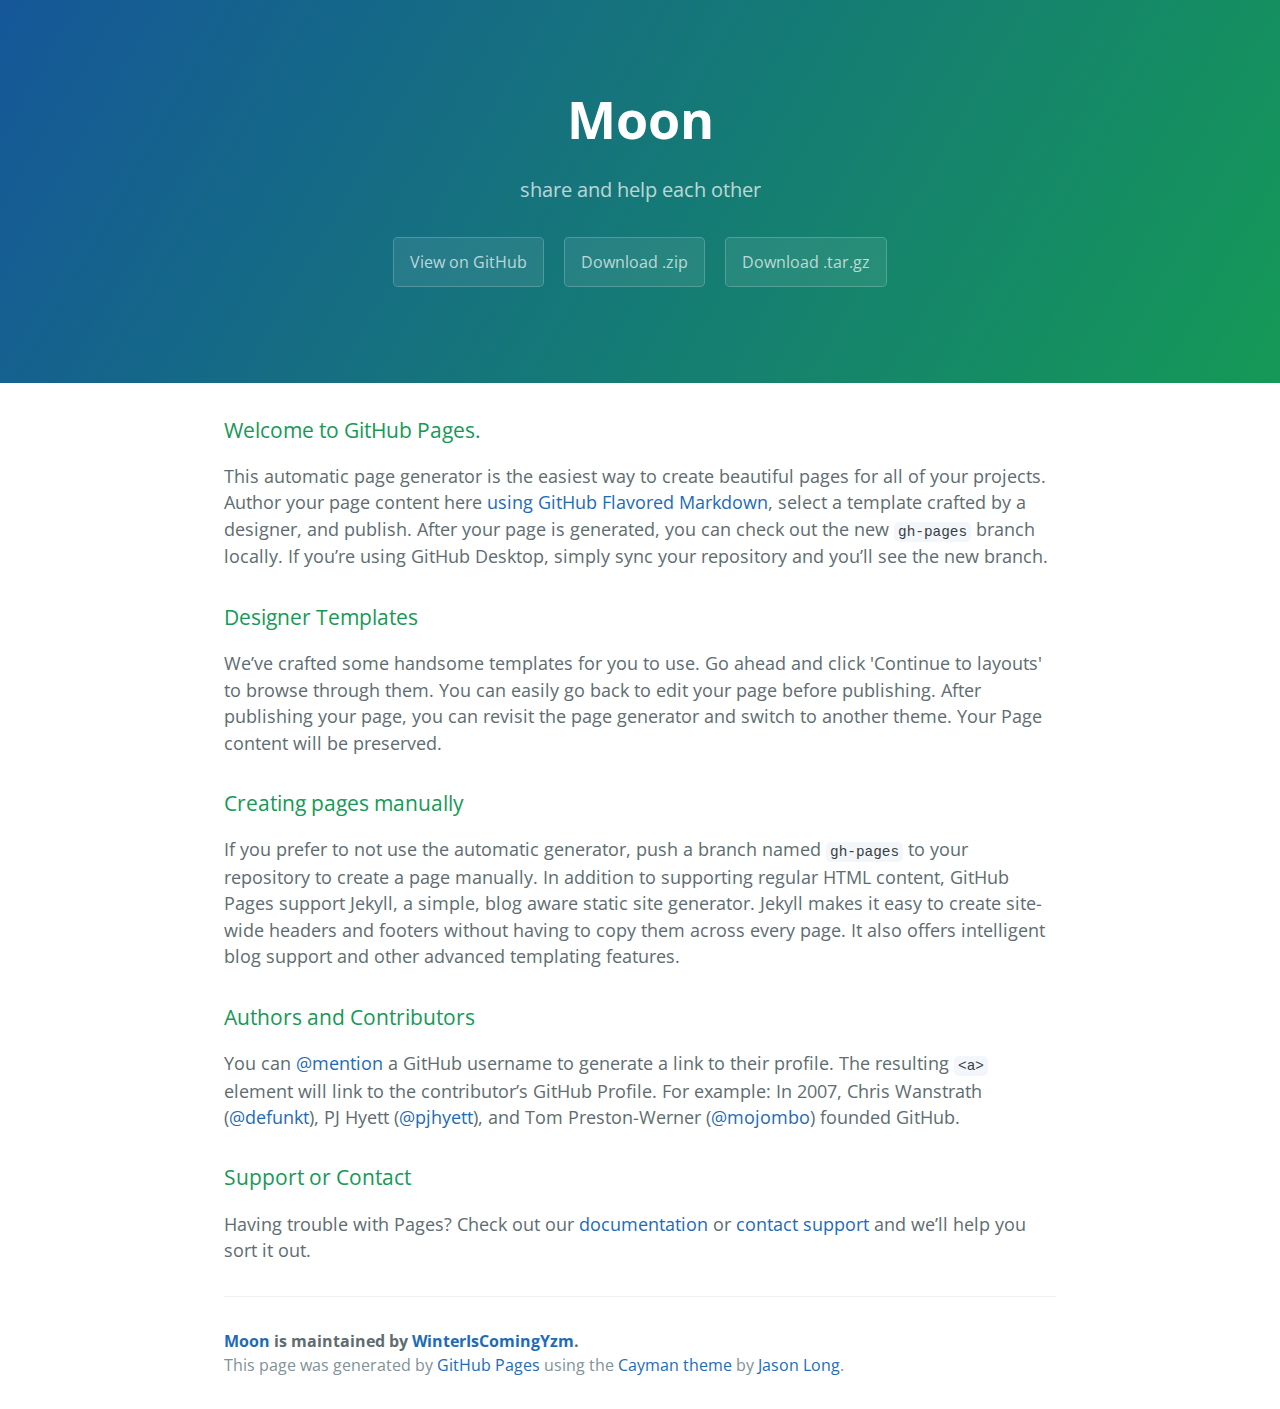
<file: index.html>
<!DOCTYPE html>
<html lang="en-us">
  <head>
    <meta charset="UTF-8">
    <title>Moon by WinterIsComingYzm</title>
    <meta name="viewport" content="width=device-width, initial-scale=1">
    <link rel="stylesheet" type="text/css" href="stylesheets/normalize.css" media="screen">
    <link href='https://fonts.googleapis.com/css?family=Open+Sans:400,700' rel='stylesheet' type='text/css'>
    <link rel="stylesheet" type="text/css" href="stylesheets/stylesheet.css" media="screen">
    <link rel="stylesheet" type="text/css" href="stylesheets/github-light.css" media="screen">
  </head>
  <body>
    <section class="page-header">
      <h1 class="project-name">Moon</h1>
      <h2 class="project-tagline">share and help each other</h2>
      <a href="https://github.com/WinterIsComingYzm/moon" class="btn">View on GitHub</a>
      <a href="https://github.com/WinterIsComingYzm/moon/zipball/master" class="btn">Download .zip</a>
      <a href="https://github.com/WinterIsComingYzm/moon/tarball/master" class="btn">Download .tar.gz</a>
    </section>

    <section class="main-content">
      <h3>
<a id="welcome-to-github-pages" class="anchor" href="#welcome-to-github-pages" aria-hidden="true"><span aria-hidden="true" class="octicon octicon-link"></span></a>Welcome to GitHub Pages.</h3>

<p>This automatic page generator is the easiest way to create beautiful pages for all of your projects. Author your page content here <a href="https://guides.github.com/features/mastering-markdown/">using GitHub Flavored Markdown</a>, select a template crafted by a designer, and publish. After your page is generated, you can check out the new <code>gh-pages</code> branch locally. If you’re using GitHub Desktop, simply sync your repository and you’ll see the new branch.</p>

<h3>
<a id="designer-templates" class="anchor" href="#designer-templates" aria-hidden="true"><span aria-hidden="true" class="octicon octicon-link"></span></a>Designer Templates</h3>

<p>We’ve crafted some handsome templates for you to use. Go ahead and click 'Continue to layouts' to browse through them. You can easily go back to edit your page before publishing. After publishing your page, you can revisit the page generator and switch to another theme. Your Page content will be preserved.</p>

<h3>
<a id="creating-pages-manually" class="anchor" href="#creating-pages-manually" aria-hidden="true"><span aria-hidden="true" class="octicon octicon-link"></span></a>Creating pages manually</h3>

<p>If you prefer to not use the automatic generator, push a branch named <code>gh-pages</code> to your repository to create a page manually. In addition to supporting regular HTML content, GitHub Pages support Jekyll, a simple, blog aware static site generator. Jekyll makes it easy to create site-wide headers and footers without having to copy them across every page. It also offers intelligent blog support and other advanced templating features.</p>

<h3>
<a id="authors-and-contributors" class="anchor" href="#authors-and-contributors" aria-hidden="true"><span aria-hidden="true" class="octicon octicon-link"></span></a>Authors and Contributors</h3>

<p>You can <a href="https://help.github.com/articles/basic-writing-and-formatting-syntax/#mentioning-users-and-teams" class="user-mention">@mention</a> a GitHub username to generate a link to their profile. The resulting <code>&lt;a&gt;</code> element will link to the contributor’s GitHub Profile. For example: In 2007, Chris Wanstrath (<a href="https://github.com/defunkt" class="user-mention">@defunkt</a>), PJ Hyett (<a href="https://github.com/pjhyett" class="user-mention">@pjhyett</a>), and Tom Preston-Werner (<a href="https://github.com/mojombo" class="user-mention">@mojombo</a>) founded GitHub.</p>

<h3>
<a id="support-or-contact" class="anchor" href="#support-or-contact" aria-hidden="true"><span aria-hidden="true" class="octicon octicon-link"></span></a>Support or Contact</h3>

<p>Having trouble with Pages? Check out our <a href="https://help.github.com/pages">documentation</a> or <a href="https://github.com/contact">contact support</a> and we’ll help you sort it out.</p>

      <footer class="site-footer">
        <span class="site-footer-owner"><a href="https://github.com/WinterIsComingYzm/moon">Moon</a> is maintained by <a href="https://github.com/WinterIsComingYzm">WinterIsComingYzm</a>.</span>

        <span class="site-footer-credits">This page was generated by <a href="https://pages.github.com">GitHub Pages</a> using the <a href="https://github.com/jasonlong/cayman-theme">Cayman theme</a> by <a href="https://twitter.com/jasonlong">Jason Long</a>.</span>
      </footer>

    </section>

  
  </body>
</html>
</file>
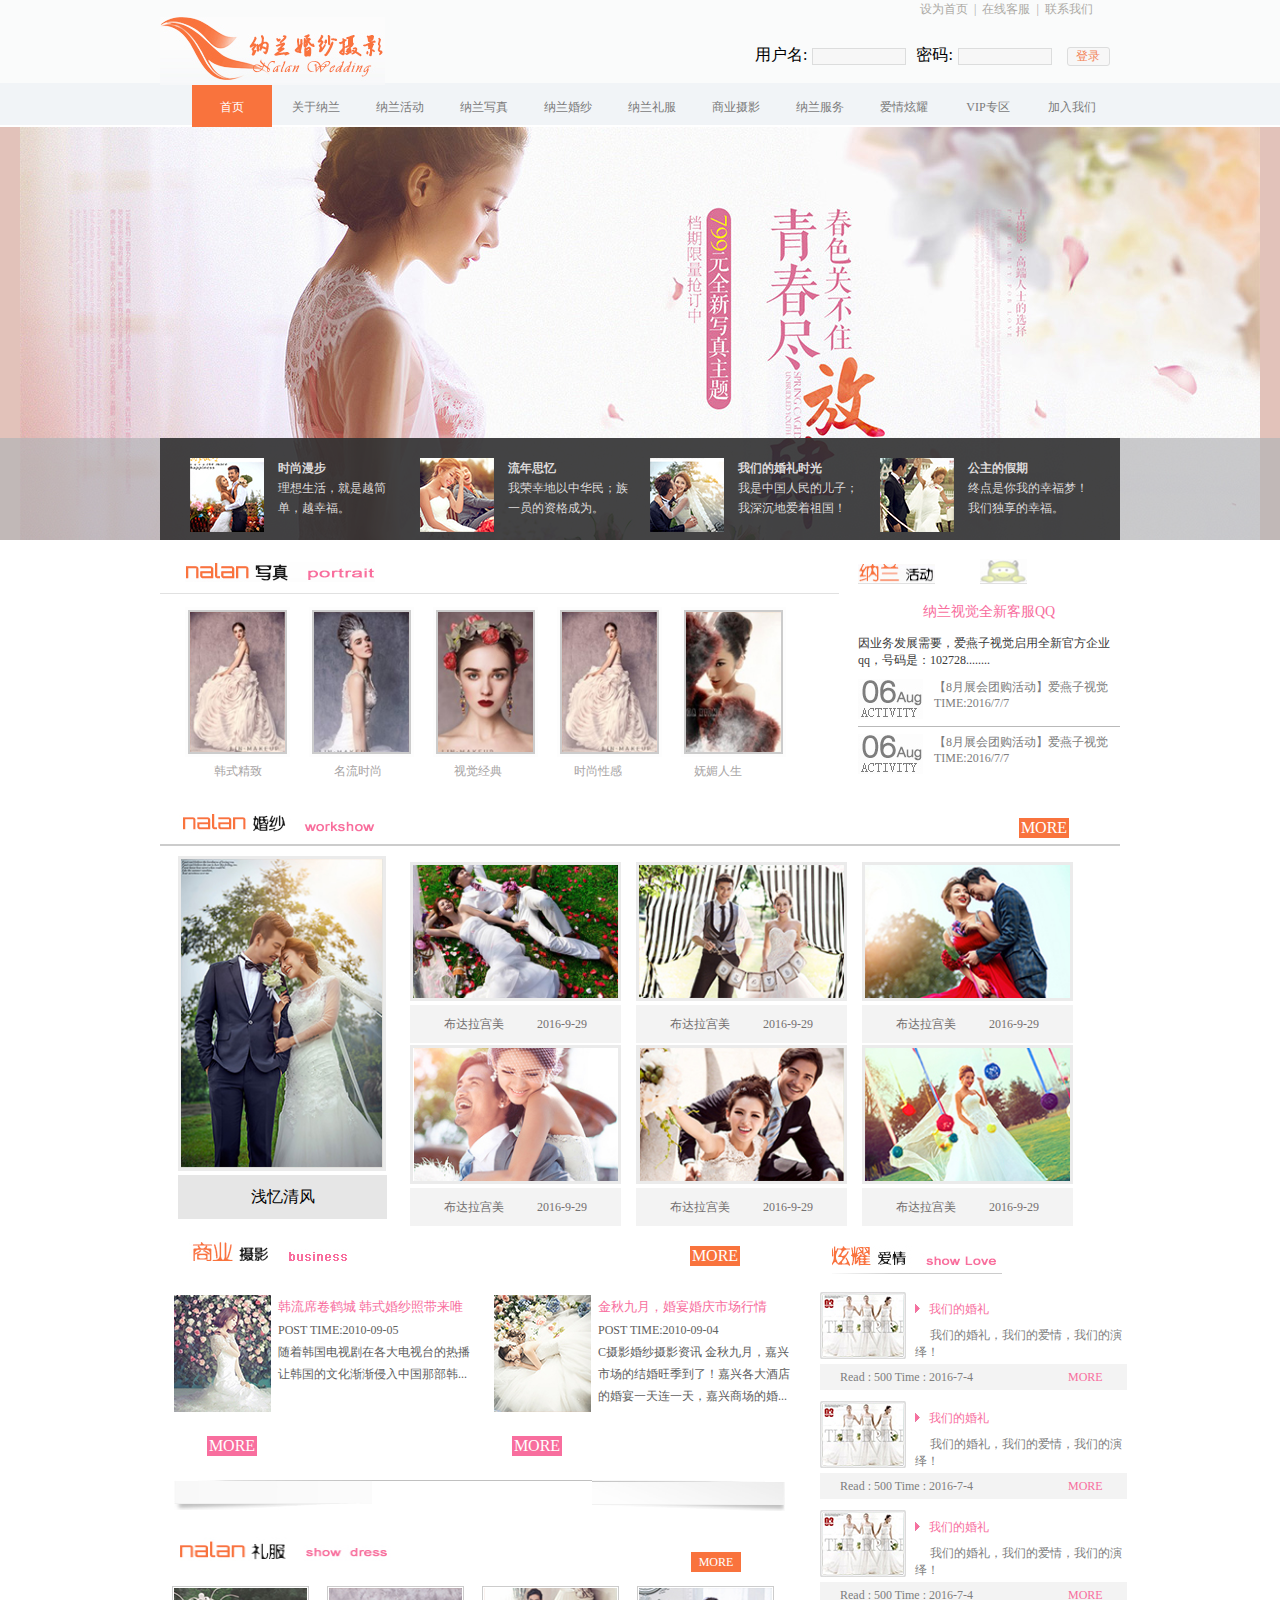
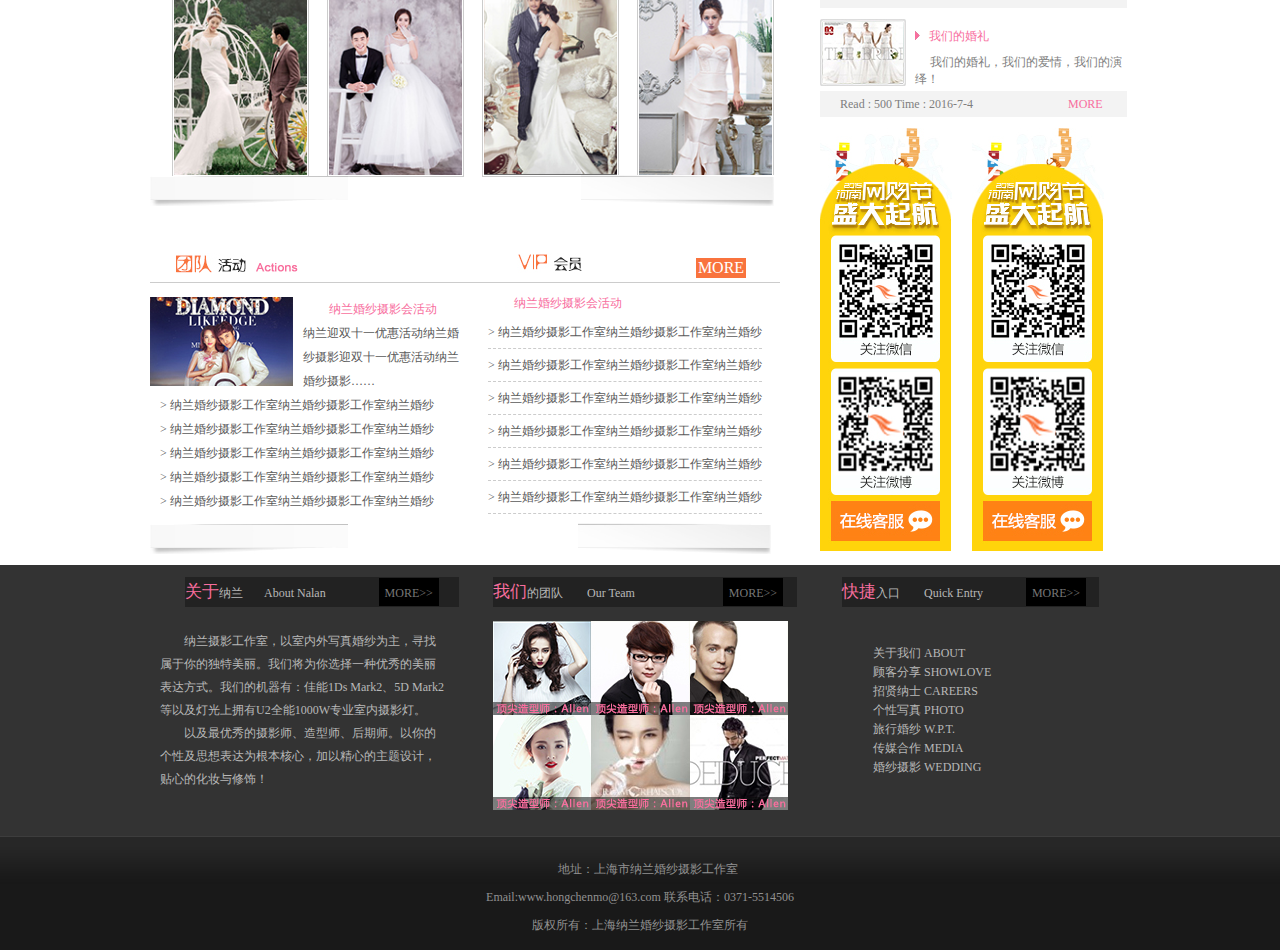
<file: moon.html>
<!doctype html>
<html>
<head>
<meta charset="utf-8">
<!--<script src=”http://ie7-js.googlecode.com/svn/version/2.1(beta4)/IE9.js”></script>-->
<link href="favicon.ico" rel="icon" type="image/x-icon" />
<link rel="stylesheet" type="text/css" href="css/global.css">
<title>婚纱摄影-美</title>
<!--[if IE 6]>
<style>
.set-index{width:960px;margin:0 auto;display:inline-block;padding-left:950px;}
.set-index ul{height:15px;}
.set-index ul li{display:inline-block;}
.set-index a{height:15px;}
input{margin-right:7px;display:inline-block;width:94px;font-size:12px;border:1px solid #dcdddd; background:#f7f7f7;}
.logo form{display:inline-block;float:left;height:20px;padding-top:25px;font-size:12px;}
.logo img{margin-right:350px;}
.logo form .login{width:43px;height:19px;line-height:19px;color:#f38559; border-radius:3px;}
.nav .shouye{background:#f9733d;color:#FFF;}
.xiezhen{display:inline-blaok;position:relative;}
.xiezhen .xiezhen-left{margin-right:0px;clear:both;}
.xiezhen .xiezhen-right{position:absolute;left:700px;top:0px;}
.banner-wrap{position:relative;}
.banner-wrap .gray{width:100%;top:312px;position:absolute;background-color:rgba(10,10,10,0.7);height:102px;}
.hunsha .pic{position:relative;}
.hunsha .pic .right{position:absolute;top:0px;left:272px;}
.banner-wrap .gray-pic{position:absolute;top:312px;background-color:gray;}
.sheying-wrap .sheying{position:relative;}
.sheying .left-0{position:absolute;}
.sheying .right-0{position:absolute;left:670px;top:0px;}
.lifu .pic{position:relative;height:250px;padding-bottom:0px;}
.lifu .pic .ie_zuihou{position:absolute;top:20px;left:485px;}
.lifu .pic-bg{display:none;}
.lifu .pic{padding-bottom:0px;}
.left-0 .lifu{margin-bottom:5px;background:url(images/bg_big_ie.jpg) no-repeat bottom ;left:2px;}
.left-0 .shangye, .left-0 .lifu, .left-0 .huodong{margin-top:0px;margin-bottom:0px;}
.left-0 .shangye .pic ul .li-bg{display:none;}
.left-0 .shangye .pic ul .li-bg-left{display:none;}
.left-0 .shangye{background:url(images/bg_big_ie.jpg) no-repeat bottom;left:9px;}
.lifu .pic-bg{display:none;margin-top:0px;}
.left-0 .shangye .pic{padding-bottom:0px;}
.left-0 .shangye .pic ul .li-more{height:30px;line-height:30px;}
.huodong .bg{display:none;}
.left-0 .huodong{background:url(images/bg_big_ie.jpg) no-repeat bottom;left:9px;}
.huodong .text .left .left-li{position:relative;}
.huodong .text .left .left-li img{float:left;padding-right:8px;}
.huodong .text .left .left-li p{left:15px;}
.footer-top-wrap .footer-top{position:relative;}
.footer-top-wrap .footer-top .right{position:absolute;top:6px;right:2px;}
.footer-top .center .p-input a{margin-left:80px;}
.footer-top .right .p-input a{margin-left:39px;}
.footer-top .left .p-input,.footer-top .center .p-input{margin-top:5px;}
.huodong .tips .tips-1{margin-right:240px;}
.huodong .text .left-li .title{color:#f86e9e;text-indent:2em;}
.huodong .text .right .title{color:#f86e9e;text-indent:2em;}
</style><![endif]-->
</head>
<body>
<!--[if lt IE 7]> <div style=' clear: both; height: 59px; padding:0 0 0 15px; position: relative;'> <a href="http://www.iefans.net/ie9-xiazai-jianti-zhongwenban/"><img src="http://www.iefans.net/wp-content/uploads/2011/07/7bdc_upgrade.jpg" border="0" height="42" width="820" alt="您正在使用的Internet Explorer浏览器版本过旧，国家与人民希望您能够体验顺畅、兼容、安全的互联网，免费升级" /></a></div> <![endif]-->
<!--头部开始-->
<div class="top-wrap">
    <div class="set-index">
        <ul>
        <li><a href="#">设为首页&nbsp;&nbsp;|&nbsp;&nbsp;</a></li>
        <li><a href="#">在线客服&nbsp;&nbsp;|&nbsp;&nbsp;</a></li>
       <li><a href="#">联系我们</a></li>
        </ul>
    </div>
    <div class="logo">
        <img src="images/logo.jpg" width="225" height="68" alt="logo">
        <form>用户名:<input type="text" name="username">密码:<input type="password" name="password"><input class="login" type="button" value="登录">
        </form>
    </div>
</div>
<!--头部结束-->
<!--导航开始-->
<div class="nav-wrap">
  <div class="nav">
    <ul>
    <li><a href="#" class="shouye">首页</a></li>
    <li><a href="#">关于纳兰</a></li>
    <li><a href="#">纳兰活动</a></li>
    <li><a href="#">纳兰写真</a></li>
    <li><a href="#">纳兰婚纱</a></li>
    <li><a href="#">纳兰礼服</a></li>
    <li><a href="#">商业摄影</a></li>
    <li><a href="#">纳兰服务</a></li>
    <li><a href="#">爱情炫耀</a></li>
    <li><a href="#">VIP专区</a></li>
    <li><a href="#">加入我们</a></li>
    </ul>
  </div>
</div>
<!--导航结束-->
<!--banner开始-->
<div class="banner-wrap">
      <div class="banner"><img src="images/banner.JPG" width="1240" height="413" alt="banner"></div>
      <div class="gray"></div>
      <div class="gray-pic">
       <ul>
         <li><img src="images/banner-over (1).jpg" width="74" height="74"><p class="blod">时尚漫步</p><p>理想生活，就是越简单，越幸福。</p></li>
         <li><img src="images/banner-over (2).jpg" width="74" height="74"><p class="blod">流年思忆</p><p>我荣幸地以中华民；族一员的资格成为。</p></li>
         <li><img src="images/banner-over (3).jpg" width="74" height="74"><p class="blod">我们的婚礼时光</p><p>我是中国人民的儿子；我深沉地爱着祖国！</p></li>
         <li><img src="images/banner-over (4).jpg" width="74" height="74"><p class="blod">公主的假期</p><p>终点是你我的幸福梦！我们独享的幸福。</p></li>
       </ul>
      </div>
</div>
<!--banner结束-->
<!--写真 开始-->
<div class="xiezhen-wrap">
<div class="xiezhen">
     <div class="xiezhen-left">
       <div class="tips"><img src="images/teshuwenzi (7).jpg" width="190" height="20"></div>
       <div class="pic"><img src="images/pic (2).jpg" width="105" height="150"><img src="images/pic (3).jpg" width="105" height="150"><img src="images/pic (4).jpg" width="105" height="150"><img src="images/pic (2).jpg" width="105" height="150"><img src="images/pic (5).jpg" width="105" height="150">
       </div>
       <div class="text"><span>韩式精致</span><span>名流时尚</span><span>视觉经典</span><span>时尚性感</span><span>妩媚人生</span>
       </div>
     </div>
<div class="xiezhen-right">
        <div class="tips"><img src="images/teshuwenzi (1).jpg" width="77" height="20"><img src="images/nalanhd.jpg" width="47" height="25"></div>
        <div class="pic">
              <p class="qq">纳兰视觉全新客服QQ</p>
              <p class="qq-numb">因业务发展需要，爱燕子视觉启用全新官方企业qq，号码是：102728........</p>
              <p class="rili" style="border-bottom:1px solid #b9b9b9;"><img src="images/rili.jpg" width="65" height="40">【8月展会团购活动】爱燕子视觉TIME:2016/7/7</p>
              <p class="rili"><img src="images/rili.jpg" width="65" height="40">【8月展会团购活动】爱燕子视觉TIME:2016/7/7</p>
        </div>
</div> 
</div>
</div>
<!--写真 结束-->
<!--婚纱 开始-->
<div class="hunsha-wrap">
<div class="hunsha">
   <div class="tips"><img src="images/teshuwenzi (2).jpg" width="200" height="20"><span><a href="#">MORE</a></span></div>
   <div class="pic">
    <div class="left"><p><img src="images/hunsha.jpg" width="208" height="315"></p><p>浅忆清风</p></div>
    <div class="right">
    <ul>
      <li><p><img src="images/hunsha-s (1).jpg" width="211" height="139"></p><p>布达拉宫美&nbsp;&nbsp;&nbsp;&nbsp;&nbsp;&nbsp;&nbsp;&nbsp;&nbsp;&nbsp;&nbsp;2016-9-29</p></li>
      <li><p><img src="images/hunsha-s (2).jpg" width="211" height="139"></p><p>布达拉宫美&nbsp;&nbsp;&nbsp;&nbsp;&nbsp;&nbsp;&nbsp;&nbsp;&nbsp;&nbsp;&nbsp;2016-9-29</p></li>
      <li><p><img src="images/hunsha-s (3).jpg" width="211" height="139"></p><p>布达拉宫美&nbsp;&nbsp;&nbsp;&nbsp;&nbsp;&nbsp;&nbsp;&nbsp;&nbsp;&nbsp;&nbsp;2016-9-29</p></li>
      <li><p><img src="images/hunsha-s (4).jpg" width="211" height="139"></p><p>布达拉宫美&nbsp;&nbsp;&nbsp;&nbsp;&nbsp;&nbsp;&nbsp;&nbsp;&nbsp;&nbsp;&nbsp;2016-9-29</p></li>
      <li><p><img src="images/hunsha-s (5).jpg" width="211" height="139"></p><p>布达拉宫美&nbsp;&nbsp;&nbsp;&nbsp;&nbsp;&nbsp;&nbsp;&nbsp;&nbsp;&nbsp;&nbsp;2016-9-29</p></li>
      <li><p><img src="images/hunsha-s (6).jpg" width="211" height="139"></p><p>布达拉宫美&nbsp;&nbsp;&nbsp;&nbsp;&nbsp;&nbsp;&nbsp;&nbsp;&nbsp;&nbsp;&nbsp;2016-9-29</p></li>
    </ul>
    </div>
   </div>
</div>
</div>
<!--婚纱 结束-->
<!--商业摄影 包括三个部分 纯属为了排版而为之  这里要小心一点哦噢噢噢噢！嵌套比较那个开始-->
<div class="sheying-wrap">
<div class="sheying">
  <div class="left-0">  <!-- 这个地方套三个大的-->
                         <!-- 商业摄影开始-->
      <div class="shangye">
        <div class="tips"><img src="images/teshuwenzi (3).jpg" width="161" height="20"><span><a href="#">MORE</a></span>
        </div>
        <div class="pic">
              <ul>
              <li class="li-pic li-pic-left"><img src="images/sheying (2).jpg" width="97" height="117"><p class="p1">韩流席卷鹤城 韩式婚纱照带来唯</p><p class="p2">POST TIME:2010-09-05</p><p class="p2">随着韩国电视剧在各大电视台的热播让韩国的文化渐渐侵入中国那部韩...</p></li>
              <li class="li-pic"><img src="images/sheying (1).jpg" width="97" height="117"><p class="p1">金秋九月，婚宴婚庆市场行情</p><p class="p2">POST TIME:2010-09-04</p><p class="p2">C摄影婚纱摄影资讯   金秋九月，嘉兴市场的结婚旺季到了！嘉兴各大酒店的婚宴一天连一天，嘉兴商场的婚...</p>
              </li>             
              <li class="li-more"><a href="#">MORE</a></li>
              <li class="li-more"><a href="#">MORE</a></li>
              <li class="li-bg"><img src="images/bg_06.jpg" width="198" height="30"></li>
              <li class="li-bg li-bg-left"><img src="images/bg_03.gif" width="195" height="31"></li>
              </ul>
        </div>
      </div>
                         <!-- 商业摄影结束-->
                         <!-- 礼服开始-->
      <div class="lifu">
      
         <div class="tips"><img src="images/teshuwenzi_03.jpg" width="212" height="37"><a href="#">MORE</a></div>
         <div class="pic"><img src="images/lifu (4).jpg" width="137" height="191"><img src="images/lifu (2).jpg" width="137" height="191"><img src="images/lifu (3).jpg" width="137" height="191"><img class="ie_zuihou" src="images/lifu (1).jpg" width="137" height="191">
         </div>
         <div class="pic-bg">
         <span><img src="images/bg_06.jpg" width="198" height="30"></span>
         <span><img src="images/bg_03.gif" width="195" height="31"></span>
         </div>
      </div>
                         <!-- 礼服结束-->
      <div class="huodong">
       <div class="tips"><img  class="tips-1" src="images/teshuwenzi (6).jpg" width="126" height="20"><img src="images/teshuwenzi (5).jpg" width="69" height="20"><a href="#">MORE</a></div>
       <div class="text">
       <ul class="left">
         <li class="left-li"><img  src="images/tuanduihd.jpg" width="143" height="89"><p class="title">纳兰婚纱摄影会活动</p><p>纳兰迎双十一优惠活动纳兰婚纱摄影迎双十一优惠活动纳兰婚纱摄影……</p></li>
         <li>> 纳兰婚纱摄影工作室纳兰婚纱摄影工作室纳兰婚纱</li>
         <li>> 纳兰婚纱摄影工作室纳兰婚纱摄影工作室纳兰婚纱</li>
         <li>> 纳兰婚纱摄影工作室纳兰婚纱摄影工作室纳兰婚纱</li>
         <li>> 纳兰婚纱摄影工作室纳兰婚纱摄影工作室纳兰婚纱</li>
         <li>> 纳兰婚纱摄影工作室纳兰婚纱摄影工作室纳兰婚纱</li>
       </ul>
       <ul class="right">
         <li><p class="title">纳兰婚纱摄影会活动</p></li>
         <li>> 纳兰婚纱摄影工作室纳兰婚纱摄影工作室纳兰婚纱</li>
         <li>> 纳兰婚纱摄影工作室纳兰婚纱摄影工作室纳兰婚纱</li>
         <li>> 纳兰婚纱摄影工作室纳兰婚纱摄影工作室纳兰婚纱</li>
         <li>> 纳兰婚纱摄影工作室纳兰婚纱摄影工作室纳兰婚纱</li>
         <li>> 纳兰婚纱摄影工作室纳兰婚纱摄影工作室纳兰婚纱</li>
         <li>> 纳兰婚纱摄影工作室纳兰婚纱摄影工作室纳兰婚纱</li>
       </ul>
       </div>
       <div class="bg">
       <span><img src="images/bg_06.jpg" width="198" height="30"></span>
       <span><img src="images/bg_03.gif" width="195" height="31"></span>
       </div>
      </div>
  </div>
  <div class="right-0">
   <div class="tips"><img src="images/teshuwenzi (4).jpg" width="170" height="37"></div>
   <div class="pic">
    <ul>
    <li>
    <p class="ours"><img src="images/xuanyao.jpg" width="86" height="67"><span class="ours-text"><img src="images/sanjiao.jpg" width="5" height="9">我们的婚礼</span><span>我们的婚礼，我们的爱情，我们的演绎！</span></p>
    <p class="date">Read : 500 Time : 2016-7-4<a href="#">MORE</a></p>
    </li>
    <li>
    <p class="ours"><img src="images/xuanyao.jpg" width="86" height="67"><span class="ours-text"><img src="images/sanjiao.jpg" width="5" height="9">我们的婚礼</span><span>我们的婚礼，我们的爱情，我们的演绎！</span></p>
    <p class="date">Read : 500 Time : 2016-7-4<a href="#">MORE</a></p>
    </li>
    <li>
    <p class="ours"><img src="images/xuanyao.jpg" width="86" height="67"><span class="ours-text"><img src="images/sanjiao.jpg" width="5" height="9">我们的婚礼</span><span>我们的婚礼，我们的爱情，我们的演绎！</span></p>
    <p class="date">Read : 500 Time : 2016-7-4<a href="#">MORE</a></p>
    </li>
    <li>
    <p class="ours"><img src="images/xuanyao.jpg" width="86" height="67"><span class="ours-text"><img src="images/sanjiao.jpg" width="5" height="9">我们的婚礼</span><span>我们的婚礼，我们的爱情，我们的演绎！</span></p>
    <p class="date">Read : 500 Time : 2016-7-4<a href="#">MORE</a></p>
    </li>
    </ul>
   </div>
   <div class="weixin"><img src="images/weixin.jpg" width="132" height="423"><img src="images/weixin.jpg" width="132" height="423"></div>
  </div>
</div>
</div>
</div>
<!--商业摄影 包括三个部分 纯属为了排版而为之 结束-->
<!--底部开始制作，采用两个DIV来吧-->
<div class="footer-wrap">
 <div class="footer-top-wrap">
<div class="footer-top">
    <div class="left">
          <p class="p-input"><span>关于</span>纳兰&nbsp;&nbsp;&nbsp; &nbsp;&nbsp;&nbsp;About Nalan <a href="#">MORE>></a></p>
          <p class="p-text">纳兰摄影工作室，以室内外写真婚纱为主，寻找属于你的独特美丽。我们将为你选择一种优秀的美丽表达方式。我们的机器有：佳能1Ds Mark2、5D Mark2等以及灯光上拥有U2全能1000W专业室内摄影灯。</p><p class="p-text p-text-last">以及最优秀的摄影师、造型师、后期师。以你的个性及思想表达为根本核心，加以精心的主题设计，贴心的化妆与修饰！</p>
    </div>
    <div class="center">
          <p class="p-input"><span>我们</span>的团队&nbsp;&nbsp;&nbsp; &nbsp;&nbsp;&nbsp; Our Team <a href="#">MORE>></a></p>
          <p class="p-text"><img src="images/footer.jpg" width="296" height="189"></p>
    </div>
    <div class="right">
          <p class="p-input"><span>快捷</span>入口&nbsp;&nbsp;&nbsp; &nbsp;&nbsp;&nbsp; Quick Entry<a href="#">MORE>></a></p>
          <ul>
          <li><a href="#">关于我们 ABOUT</a></li>
          <li><a href="#">顾客分享 SHOWLOVE</a></li>
          <li><a href="#">招贤纳士 CAREERS</a></li>
          <li><a href="#">个性写真 PHOTO</a></li>
          <li><a href="#">旅行婚纱 W.P.T.</a></li>
          <li><a href="#">传媒合作 MEDIA</a></li>
          <li><a href="#">婚纱摄影 WEDDING</a></li>
          </ul>
    </div>
</div>
</div>
<div class="footer-bottom-wrap">
<div class="footer-bottom">
<ul>
<li class="canner">地址：上海市纳兰婚纱摄影工作室</li>
<li>Email:www.hongchenmo@163.com    联系电话：0371-5514506</li>
<li>版权所有：上海纳兰婚纱摄影工作室所有</li>
</ul>
</div>
</div>
</div>
<!--底部结束制作，采用两个DIV来吧-->
</body>
</html>
</file>
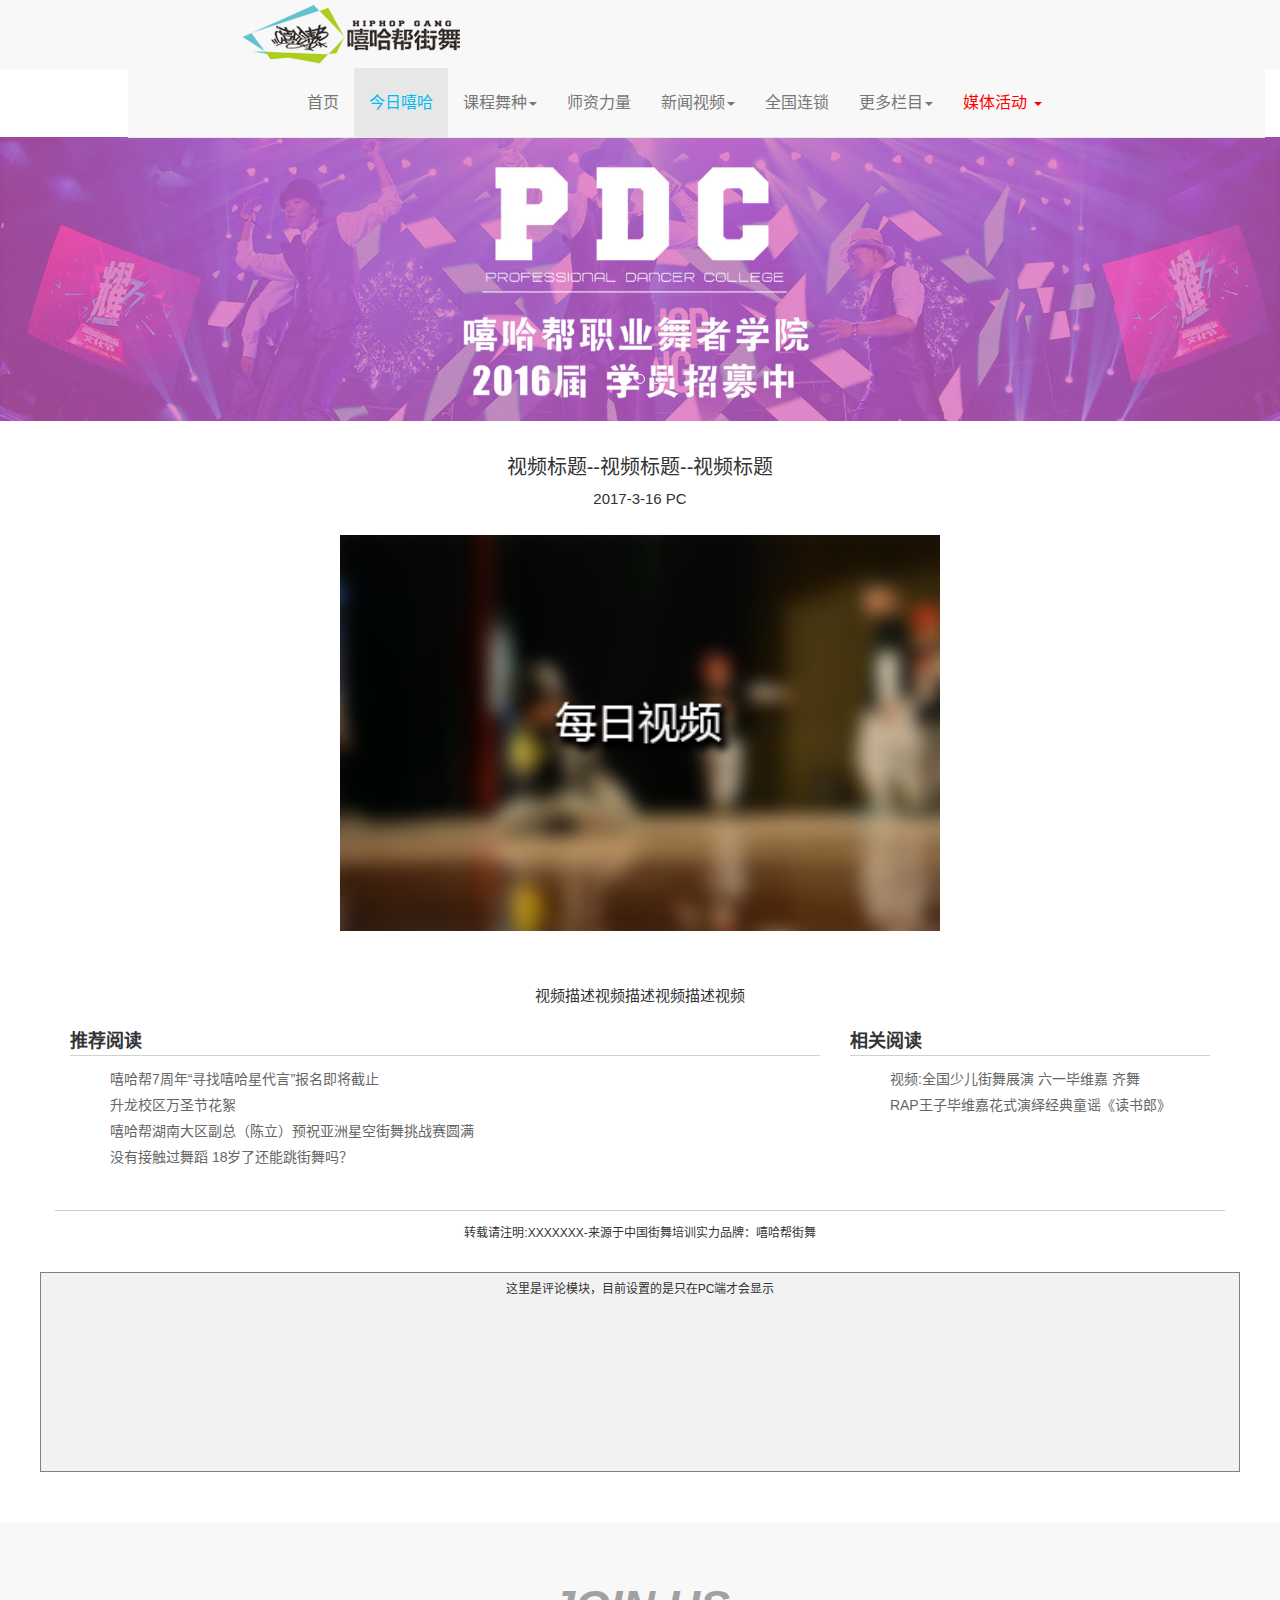
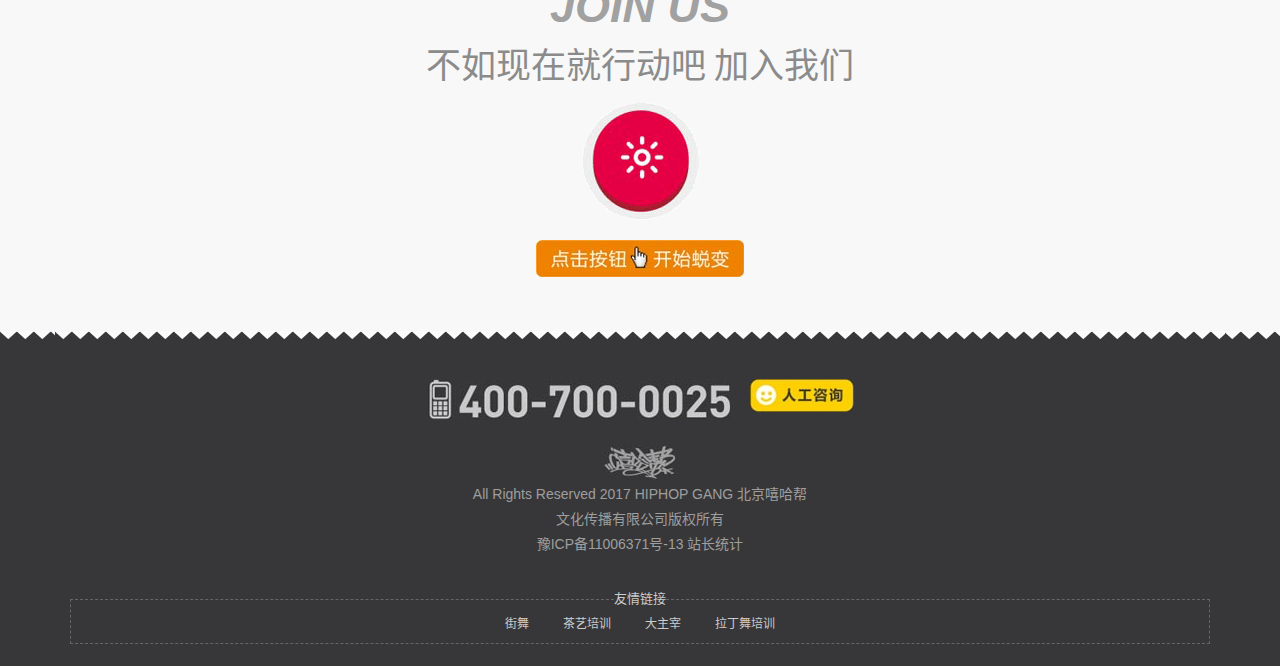
<file: 今日嘻哈-视频详情页.html>
<!DOCTYPE html>
<html lang="zh-CN">
<head>
    <meta charset="utf-8">
    <meta http-equiv="X-UA-Compatible" content="IE=edge">
    <meta name="viewport" content="width=device-width, initial-scale=1">
    <link rel="icon" href="favicon.ico">
    <title>今日嘻哈-视频详情页</title>
    <!-- Bootstrap -->
    <link href="css/bootstrap.min.css" rel="stylesheet">
    <!--[if lt IE 9]>
    <script src="https://cdn.bootcss.com/html5shiv/3.7.3/html5shiv.min.js"></script>
    <script src="https://cdn.bootcss.com/respond.js/1.4.2/respond.min.js"></script>
    <![endif]-->
    <link href="css/today.css" rel="stylesheet">
</head>
<body>
<div class="xiha-wrap">
<div class="box">
<div class="navbar-wrapper">
    <div class="container">
        <nav class="navbar navbar-default navbar-static-top">
            <div class="container">
                <div class="navbar-header">
                    <button type="button" class="navbar-toggle collapsed" data-toggle="collapse" data-target="#navbar" aria-expanded="false" aria-controls="navbar">
                        <span class="sr-only">Toggle navigation</span>
                        <span class="icon-bar"></span>
                        <span class="icon-bar"></span>
                        <span class="icon-bar"></span>
                    </button>
                    <a class="navbar-brand hidden-xs  xiha-navbar" href="#">嘻哈帮街舞</a>
                    <a class="navbar-brand navbar-brand-wap visible-xs" href="#">嘻哈帮街舞</a>
                </div>
                <div id="navbar" class="navbar-collapse collapse">
                    <ul class="nav navbar-nav">
                        <li class=""><a href="#">首页</a></li>
                        <li class="active"><a href="#">今日嘻哈</a></li>
                        <li class="dropdown"><a href="#" class="dropdown-toggle" data-toggle="dropdown" role="button" aria-haspopup="true" aria-expanded="false">课程舞种<span class="caret"></span></a>
                            <ul class="dropdown-menu">
                                <li><a href="#">课程介绍</a></li>
                                <li><a href="#">舞种介绍</a></li>
                            </ul>
                        </li>
                        <li><a href="#">师资力量</a></li>
                        <li class="dropdown"><a href="#" class="dropdown-toggle" data-toggle="dropdown" role="button" aria-haspopup="true" aria-expanded="false">新闻视频<span class="caret"></span></a>
                            <ul class="dropdown-menu">
                                <li><a href="#">新闻中心</a></li>
                                <li><a href="#">街舞视频</a></li>
                                <li><a href="#">舞耀盛汇</a></li>
                            </ul>
                        </li>
                        <li><a href="#">全国连锁</a></li>
 <li class="dropdown"><a href="#" class="dropdown-toggle" data-toggle="dropdown" role="button" aria-haspopup="true" aria-expanded="false">更多栏目<span class="caret"></span></a>
                            <ul class="dropdown-menu">
                                <li><a href="#">荣誉资质</a></li>
                                <li><a href="#">街舞入门</a></li>
                                <li><a href="#">关于我们</a></li>
                                <li><a href="#">加盟我们</a></li>
                                <li><a href="#">联系我们</a></li>
                            </ul>
                        </li>
     <li class="dropdown"><a style="color:#F00;" href="#" class="dropdown-toggle" data-toggle="dropdown" role="button" aria-haspopup="true" aria-expanded="false">媒体活动 <span class="caret"></span></a>
                            <ul class="dropdown-menu">
                                <li><a href="#">活动视频</a></li>
                                <li><a href="#">活动照片</a></li>
                            </ul>
                        </li>
                    </ul>
                </div>
            </div>
        </nav>

    </div>
</div>
<!-- banner -->
<div id="myCarousel" class="carousel slide" data-ride="carousel">
    <!-- Indicators -->
    <ol class="carousel-indicators">
        <li data-target="#myCarousel" data-slide-to="0" class="active"></li>
        <li data-target="#myCarousel" data-slide-to="1" class=""></li>
        <li data-target="#myCarousel" data-slide-to="2" class=""></li>
    </ol>
    <div class="carousel-inner" role="listbox">
        <div class="item">
            <img class="first-slide" src="img/1.jpg" alt="First slide">
            <!--舍弃这种方法-->
            <!--<img class="first-slide visible-xs" src="img/11.jpg" alt="First slide">-->
        </div>
        <div class="item">
            <img class="second-slide" src="img/2.jpg" alt="Second slide">
            <!--<img class="second-slide visible-xs" src="img/22.jpg" alt="Second slide">-->
        </div>
        <div class="item active">
            <img class="third-slide" src="img/3.jpg" alt="Third slide">
            <!--<img class="third-slide visible-xs" src="img/33.jpg" alt="Third slide">-->
        </div>
    </div>
</div>
<!--banner end-->
</div>
<!--------------------------------------------------视频详情正式开始----------------------------------------------------------------------->
<div class="container video-dayday xiha-video-detail">
    <!--这里的结构式把视频标题、时间、分享之类的放在了一起，而视频是单独一个盒子的结构；很难说这样安排的初衷-->
    <div class="row xiha-title">
        <div class="col-lg-12">
            <h2>视频标题--视频标题--视频标题</h2>
            <p class="visible-xs">2017-6-16 WAP</p>
            <p class="hidden-xs"><span>2017-3-16 PC</span></p>
            <!--上面这里放置日期分享之类的 ps:两个p标签不会同时出现，后台动态时间tap允许的话。。-->
        </div>
    </div>
    <!--喏，视频放下面这里-->
    <div class="row xiha-video ">
        <div class="col-lg-12">
            <p class="video-detial"><img src="img/video.png"></p>
            <p>视频描述视频描述视频描述视频<span class="timeLast visible-xs">2017/03/16</span></p>
        </div>
    </div>
    <!--没有下面需求项的话删除即可-->
    <div class="row choose-btn visible-xs">
        <div class="col-lg-6 col-sm-5 col-xs-6"><a href="#" class="xiha-prev btn  btn-mini" type="button">上一个</a></div>
        <div class="col-lg-6 col-sm-5 col-xs-6"><a href="#" class="xiha-next btn  btn-mini" type="button">下一个</a></div>
    </div>

    <!--为适应移动端，对推荐部分进行重构-哇塞原先竟然是用表格 左右八四开 移动端肯定掉下去 这里不推荐在移动端展示，退一步可以少展示一些如分别两个极好-->
    <div class="row xiha-commend">
        <div class="col-lg-8 commend-read-left">
            <h5>推荐阅读</h5>
            <ul>
                <li><a href="" title="">嘻哈帮7周年“寻找嘻哈星代言”报名即将截止</a> </li>
                <li><a href="" title="">升龙校区万圣节花絮</a> </li>
                <li><a href="" title="">嘻哈帮湖南大区副总（陈立）预祝亚洲星空街舞挑战赛圆满</a> </li>
                <li><a href="" title="">没有接触过舞蹈 18岁了还能跳街舞吗？</a> </li>
            </ul>
        </div>
        <div class="col-lg-4 commend-read-right">
            <h5>相关阅读</h5>
            <ul>
                <li><a href="" title="">视频:全国少儿街舞展演 六一毕维嘉 齐舞</a> </li>
                <li><a href="" title="">RAP王子毕维嘉花式演绎经典童谣《读书郎》</a> </li>
            </ul>
        </div>
        <div class="row xiha-share">
            <div class="col-lg-12">
                <p>转载请注明:<a href="" ></a>XXXXXXX-来源于中国街舞培训实力品牌：嘻哈帮街舞 </p>
            </div>
        </div>

        <div class="row discuss hidden-xs " style="height:200px;border:1px solid gray; text-align: center; background:#f2f2f2;">
                <h6>这里是评论模块，目前设置的是只在PC端才会显示</h6>
            </div>
        </div>

    </div>

</div>
<!----------------------------------footer All------------------------------------->
<section class="join">
    <div class="container">
        <div class="row">
            <h3>JOIN US</h3>
            <p>不如现在就行动吧 加入我们</p>
            <p><a href="#"><img src="img/btn.gif"> </a> </p>
            <p><a href="#"><img src="img/btn2.jpg"> </a> </p>
        </div>
    </div>
</section>
<footer>
<div class="container">

    <div class="row">
        <h4><a href="#"><img src="img/contentUs.png"></a></h4>
        <p><a href="#"><img src="img/btn3.jpg"></a></p>
        <p>All Rights Reserved 2017 HIPHOP GANG 北京嘻哈帮</p>
        <p>文化传播有限公司版权所有</p>
        <p>豫ICP备11006371号-13 站长统计</p>
        <div class="col-lg-12 friendLink">
            <fieldset style="border:1px dashed #666; height: 54px;">
            <legend style="color:#CCCCCC;">友情链接</legend>

                    <p><a href="http://my.tv.sohu.com/us/294217660/83792280.shtml" target="_blank">街舞</a></p>
                    <p><a href="http://www.jiutea.com/peixun/" target="_blank">茶艺培训</a></p>
                    <p><a href="http://dzz.sjwyx.com/" target="_blank">大主宰</a></p>
                    <p><a href="http://www.qeo.cn/369/" target="_blank">拉丁舞培训</a></p>

        </fieldset>
        </div>

    </div>
</div>
</footer>
<div class="xiha-wrap">
<script src="js/jquery.min.js"></script>
<script src="js/bootstrap.min.js"></script>
</body>
</html>
</file>
<file: stylesheets/stylesheet.css>
* {
  box-sizing: border-box; }

body {
  padding: 0;
  margin: 0;
  font-family: "Open Sans", "Helvetica Neue", Helvetica, Arial, sans-serif;
  font-size: 16px;
  line-height: 1.5;
  color: #606c71; }

a {
  color: #1e6bb8;
  text-decoration: none; }
  a:hover {
    text-decoration: underline; }

.btn {
  display: inline-block;
  margin-bottom: 1rem;
  color: rgba(255, 255, 255, 0.7);
  background-color: rgba(255, 255, 255, 0.08);
  border-color: rgba(255, 255, 255, 0.2);
  border-style: solid;
  border-width: 1px;
  border-radius: 0.3rem;
  transition: color 0.2s, background-color 0.2s, border-color 0.2s; }
  .btn + .btn {
    margin-left: 1rem; }

.btn:hover {
  color: rgba(255, 255, 255, 0.8);
  text-decoration: none;
  background-color: rgba(255, 255, 255, 0.2);
  border-color: rgba(255, 255, 255, 0.3); }

@media screen and (min-width: 64em) {
  .btn {
    padding: 0.75rem 1rem; } }

@media screen and (min-width: 42em) and (max-width: 64em) {
  .btn {
    padding: 0.6rem 0.9rem;
    font-size: 0.9rem; } }

@media screen and (max-width: 42em) {
  .btn {
    display: block;
    width: 100%;
    padding: 0.75rem;
    font-size: 0.9rem; }
    .btn + .btn {
      margin-top: 1rem;
      margin-left: 0; } }

.page-header {
  color: #fff;
  text-align: center;
  background-color: #159957;
  background-image: linear-gradient(120deg, #155799, #159957); }

@media screen and (min-width: 64em) {
  .page-header {
    padding: 5rem 6rem; } }

@media screen and (min-width: 42em) and (max-width: 64em) {
  .page-header {
    padding: 3rem 4rem; } }

@media screen and (max-width: 42em) {
  .page-header {
    padding: 2rem 1rem; } }

.project-name {
  margin-top: 0;
  margin-bottom: 0.1rem; }

@media screen and (min-width: 64em) {
  .project-name {
    font-size: 3.25rem; } }

@media screen and (min-width: 42em) and (max-width: 64em) {
  .project-name {
    font-size: 2.25rem; } }

@media screen and (max-width: 42em) {
  .project-name {
    font-size: 1.75rem; } }

.project-tagline {
  margin-bottom: 2rem;
  font-weight: normal;
  opacity: 0.7; }

@media screen and (min-width: 64em) {
  .project-tagline {
    font-size: 1.25rem; } }

@media screen and (min-width: 42em) and (max-width: 64em) {
  .project-tagline {
    font-size: 1.15rem; } }

@media screen and (max-width: 42em) {
  .project-tagline {
    font-size: 1rem; } }

.main-content :first-child {
  margin-top: 0; }
.main-content img {
  max-width: 100%; }
.main-content h1, .main-content h2, .main-content h3, .main-content h4, .main-content h5, .main-content h6 {
  margin-top: 2rem;
  margin-bottom: 1rem;
  font-weight: normal;
  color: #159957; }
.main-content p {
  margin-bottom: 1em; }
.main-content code {
  padding: 2px 4px;
  font-family: Consolas, "Liberation Mono", Menlo, Courier, monospace;
  font-size: 0.9rem;
  color: #383e41;
  background-color: #f3f6fa;
  border-radius: 0.3rem; }
.main-content pre {
  padding: 0.8rem;
  margin-top: 0;
  margin-bottom: 1rem;
  font: 1rem Consolas, "Liberation Mono", Menlo, Courier, monospace;
  color: #567482;
  word-wrap: normal;
  background-color: #f3f6fa;
  border: solid 1px #dce6f0;
  border-radius: 0.3rem; }
  .main-content pre > code {
    padding: 0;
    margin: 0;
    font-size: 0.9rem;
    color: #567482;
    word-break: normal;
    white-space: pre;
    background: transparent;
    border: 0; }
.main-content .highlight {
  margin-bottom: 1rem; }
  .main-content .highlight pre {
    margin-bottom: 0;
    word-break: normal; }
.main-content .highlight pre, .main-content pre {
  padding: 0.8rem;
  overflow: auto;
  font-size: 0.9rem;
  line-height: 1.45;
  border-radius: 0.3rem; }
.main-content pre code, .main-content pre tt {
  display: inline;
  max-width: initial;
  padding: 0;
  margin: 0;
  overflow: initial;
  line-height: inherit;
  word-wrap: normal;
  background-color: transparent;
  border: 0; }
  .main-content pre code:before, .main-content pre code:after, .main-content pre tt:before, .main-content pre tt:after {
    content: normal; }
.main-content ul, .main-content ol {
  margin-top: 0; }
.main-content blockquote {
  padding: 0 1rem;
  margin-left: 0;
  color: #819198;
  border-left: 0.3rem solid #dce6f0; }
  .main-content blockquote > :first-child {
    margin-top: 0; }
  .main-content blockquote > :last-child {
    margin-bottom: 0; }
.main-content table {
  display: block;
  width: 100%;
  overflow: auto;
  word-break: normal;
  word-break: keep-all; }
  .main-content table th {
    font-weight: bold; }
  .main-content table th, .main-content table td {
    padding: 0.5rem 1rem;
    border: 1px solid #e9ebec; }
.main-content dl {
  padding: 0; }
  .main-content dl dt {
    padding: 0;
    margin-top: 1rem;
    font-size: 1rem;
    font-weight: bold; }
  .main-content dl dd {
    padding: 0;
    margin-bottom: 1rem; }
.main-content hr {
  height: 2px;
  padding: 0;
  margin: 1rem 0;
  background-color: #eff0f1;
  border: 0; }

@media screen and (min-width: 64em) {
  .main-content {
    max-width: 64rem;
    padding: 2rem 6rem;
    margin: 0 auto;
    font-size: 1.1rem; } }

@media screen and (min-width: 42em) and (max-width: 64em) {
  .main-content {
    padding: 2rem 4rem;
    font-size: 1.1rem; } }

@media screen and (max-width: 42em) {
  .main-content {
    padding: 2rem 1rem;
    font-size: 1rem; } }

.site-footer {
  padding-top: 2rem;
  margin-top: 2rem;
  border-top: solid 1px #eff0f1; }

.site-footer-owner {
  display: block;
  font-weight: bold; }

.site-footer-credits {
  color: #819198; }

@media screen and (min-width: 64em) {
  .site-footer {
    font-size: 1rem; } }

@media screen and (min-width: 42em) and (max-width: 64em) {
  .site-footer {
    font-size: 1rem; } }

@media screen and (max-width: 42em) {
  .site-footer {
    font-size: 0.9rem; } }
</file>
<file: stylesheets/github-light.css>
/*
The MIT License (MIT)

Copyright (c) 2016 GitHub, Inc.

Permission is hereby granted, free of charge, to any person obtaining a copy
of this software and associated documentation files (the "Software"), to deal
in the Software without restriction, including without limitation the rights
to use, copy, modify, merge, publish, distribute, sublicense, and/or sell
copies of the Software, and to permit persons to whom the Software is
furnished to do so, subject to the following conditions:

The above copyright notice and this permission notice shall be included in all
copies or substantial portions of the Software.

THE SOFTWARE IS PROVIDED "AS IS", WITHOUT WARRANTY OF ANY KIND, EXPRESS OR
IMPLIED, INCLUDING BUT NOT LIMITED TO THE WARRANTIES OF MERCHANTABILITY,
FITNESS FOR A PARTICULAR PURPOSE AND NONINFRINGEMENT. IN NO EVENT SHALL THE
AUTHORS OR COPYRIGHT HOLDERS BE LIABLE FOR ANY CLAIM, DAMAGES OR OTHER
LIABILITY, WHETHER IN AN ACTION OF CONTRACT, TORT OR OTHERWISE, ARISING FROM,
OUT OF OR IN CONNECTION WITH THE SOFTWARE OR THE USE OR OTHER DEALINGS IN THE
SOFTWARE.

*/

.pl-c /* comment */ {
  color: #969896;
}

.pl-c1 /* constant, variable.other.constant, support, meta.property-name, support.constant, support.variable, meta.module-reference, markup.raw, meta.diff.header */,
.pl-s .pl-v /* string variable */ {
  color: #0086b3;
}

.pl-e /* entity */,
.pl-en /* entity.name */ {
  color: #795da3;
}

.pl-smi /* variable.parameter.function, storage.modifier.package, storage.modifier.import, storage.type.java, variable.other */,
.pl-s .pl-s1 /* string source */ {
  color: #333;
}

.pl-ent /* entity.name.tag */ {
  color: #63a35c;
}

.pl-k /* keyword, storage, storage.type */ {
  color: #a71d5d;
}

.pl-s /* string */,
.pl-pds /* punctuation.definition.string, string.regexp.character-class */,
.pl-s .pl-pse .pl-s1 /* string punctuation.section.embedded source */,
.pl-sr /* string.regexp */,
.pl-sr .pl-cce /* string.regexp constant.character.escape */,
.pl-sr .pl-sre /* string.regexp source.ruby.embedded */,
.pl-sr .pl-sra /* string.regexp string.regexp.arbitrary-repitition */ {
  color: #183691;
}

.pl-v /* variable */ {
  color: #ed6a43;
}

.pl-id /* invalid.deprecated */ {
  color: #b52a1d;
}

.pl-ii /* invalid.illegal */ {
  color: #f8f8f8;
  background-color: #b52a1d;
}

.pl-sr .pl-cce /* string.regexp constant.character.escape */ {
  font-weight: bold;
  color: #63a35c;
}

.pl-ml /* markup.list */ {
  color: #693a17;
}

.pl-mh /* markup.heading */,
.pl-mh .pl-en /* markup.heading entity.name */,
.pl-ms /* meta.separator */ {
  font-weight: bold;
  color: #1d3e81;
}

.pl-mq /* markup.quote */ {
  color: #008080;
}

.pl-mi /* markup.italic */ {
  font-style: italic;
  color: #333;
}

.pl-mb /* markup.bold */ {
  font-weight: bold;
  color: #333;
}

.pl-md /* markup.deleted, meta.diff.header.from-file */ {
  color: #bd2c00;
  background-color: #ffecec;
}

.pl-mi1 /* markup.inserted, meta.diff.header.to-file */ {
  color: #55a532;
  background-color: #eaffea;
}

.pl-mdr /* meta.diff.range */ {
  font-weight: bold;
  color: #795da3;
}

.pl-mo /* meta.output */ {
  color: #1d3e81;
}
</file>
<file: css/global.css>
/* CSS Document */
*{margin:0px;padding:0px;border:0px; font-family:"微软雅黑";-moz-box-sizing:border-box;-webkit-box-sizing: border-box;-o-box-sizing: border-box;-ms-box-sizing: border-box;box-sizing: border-box;}
a{text-decoration:none;}
ul li{list-style:none;}
/*样式自带属性清除与兼容性设置*/
/*头部右上角+logo+右边登录模块完成*/
.top-wrap{width:100%;background:#fafbfb;}
.set-index{height:15px;line-height:15px;width:960px;margin:0 auto;padding-left:760px;}
.set-index ul li{float:left;display:inline-block;}
.set-index a{ display:inline-block;color:#acaaa5;font-size:12px;}
.logo{width:960px;height:68px;margin:0 auto;}
form{ display:inline-block;float:left;height:68px;line-height:75px;}
.logo img{float:left;margin-right:370px;}
input{margin-right:10px;margin-left:5px;display:inline-block;width:94px;font-size:12px;border:1px solid #dcdddd; background:#f7f7f7;}
.login{width:43px;height:19px;line-height:0px;color:#f38559; border-radius:3px;margin-right:0px;}
/*头部右上角+logo+右边登录模块完成*/

.nav-wrap{width:100%;background:#eff2f6;background-color:rgba(240,243,246,0.9);}
.nav{width:960px;margin:0 auto;height:42px;}
.nav ul li{width:80px;height:42px;line-height:42px;float:left;margin-right:4px; text-align:center;}
.nav ul li:first-child{margin-left:32px;color:#FFF;background:#f9733d;}
.nav ul li:first-child a{color:#FFF;}
.nav ul li:last-child{margin-right:0px;}
.nav ul li a{width:80px;height:42px;display:inline-block;color:#7a7a7a;font-size:12px;}
.nav ul li a:hover{background:#f9733d;color:#FFF;}
/*导航部分结束*/
/*banner部分开始*/
.banner-wrap{width:100%;height:413px;overflow:hidden;background:#e2c2ba;}
.banner-wrap .banner{width:100%; float:left;height:413px; position:relative;left:50%;margin-left:-620px;z-index:0;}
.banner-wrap .gray{ position: relative;width:100%;height:102px;background:#b4b4b6; opacity:0.7;z-index:1;top:311px;}
.banner-wrap .gray-pic{position:relative;width:960px;height:102px;background-color:rgba(10,10,10,0.7);z-index:2;left:50%;margin-left:-480px;top:209px;}
/*这里采用RGBA的透明属性，为了让图片字体不透明啊*/
.banner-wrap .gray-pic ul{height:100px;width:960px;padding-left:30px;paading-right:30px;padding-top:20px; position:absolute; z-index:5;}
.banner-wrap .gray-pic ul li{height:74px;width:210px;float:left;margin-right:20px;}
.banner-wrap .gray-pic ul li:last-child{margin-right:0px;}
.banner-wrap .gray-pic ul li img{margin-right:14px;float:left;}
.banner-wrap .gray-pic ul li p{color:#dddada;font-size:12px;height:20px;line-height:20px;}
.banner-wrap .gray-pic ul li .blod{ font-weight:bold;}
/*banner部分结束*/
/*写真部分开始*/
.xiezhen-wrap{width:100%;margin-top:19px;}
.xiezhen{width:960px;height:232px;margin:0 auto;}
.xiezhen .xiezhen-left{width:679px;margin-right:19px;float:left;}
.xiezhen .xiezhen-left .tips{width:679px;height:35px;line-height:35px;padding-left:25px;border-bottom:1px solid #e1e1e1;}
.xiezhen .xiezhen-left .pic{width:679px;height:154px;padding-top:13px;padding-left:25px;}
.xiezhen .xiezhen-left .text{width:679px;height:26px;line-height:26px;padding-left:25px;}
.xiezhen .xiezhen-left .text span{color:#a7a4a4;font-size:12px;width:105px;height:26px;line-height:26px; text-align:center;display:inline-block;margin-right:15px;}
.xiezhen .xiezhen-left .pic img{float:left;background: #CCC;border:3px solid #fdfdfd;padding:2px;margin-right:19px;}
.xiezhen .xiezhen-left .pic img:last-child,.xiezhen .xiezhen-left .text span:last-child{margin-right:0px;}
.xiezhen .xiezhen-right{width:262px;float:left;height:232px;}
.xiezhen .xiezhen-right .tips{width:262px;height:35px;line-height:35px;}
.xiezhen .xiezhen-right .tips img{margin-right:45px;border-bottom:1px solid #e1e1e1; }
.xiezhen .xiezhen-right .pic{width:262px;height:198px;}
.xiezhen .xiezhen-right .pic .qq{height:36px;line-height:36px;width:262px; text-align:center;color:#f86e9e;font-size:14px;}
.xiezhen .xiezhen-right .pic .qq-numb{height:44px;color:#3a3a3a;font-size:12px; margin-top:5px;text-align:left;}
.xiezhen .xiezhen-right .pic .rili img{ float:left;margin-right:11px;}
.xiezhen .xiezhen-right .pic .rili{height:48px;color:#7d7d7d;font-size:12px;margin-bottom:7px;}
/*写真部分结束*/
/*婚纱部分开始*/
.hunsha-wrap{width:100%;height:428px;margin-top:18px;}
.hunsha .tips{width:960px;height:37px;line-height:37px;margin:0 auto;border-bottom:2px solid #CCC;}
.hunsha .tips img{margin-left:19px;}
.hunsha .tips span{width:50px;height:20px;line-height:20px; text-align:center;background:#f9733d; display:inline-block;margin-left:640px;margin-top:5px;}
.hunsha .tips span a{color:#FFF;display:inline-block;}
.hunsha .pic{width:960px;height:390px;margin:0 auto;}
.hunsha .pic .left{width:250px;height:390px;float:left;padding:10px 22px 7px 18px;}
.hunsha .pic .left p img{background:#ebebeb;solid:3px solid #fff;padding:3px;}
.hunsha .pic .left p:last-child{width:209px;height:44px;line-height:44px;background:#e6e6e6; text-align:center;}
.hunsha .pic .right{width:705px;height:390px;float:left;padding-top:14px;}
.hunsha .pic .right ul li{float:left;color:#747070;font-size:12px;}
.hunsha .pic .right ul li p img{margin-right:15px;margin-top:2px;background:#ebebeb;solid:3px solid #fff;padding:3px;}
.hunsha .pic .right ul li p:last-child{width:211px;height:38px;line-height:38px;background:#f3f3f3; text-align:center;}
/*婚纱部分结束*/
/*商业摄影 包括三个部分 纯属为了排版而为之   小心再小心 慎重要慎重开始*/
/*商业摄影开始*/
.sheying-wrap{width:100%;margin-bottom:20px;}
.sheying-wrap .sheying{width:980px;height:908px;margin:0 auto;} 
.sheying .left-0{width:630px;margin-right:40px;float:left;}/*大左边*/
.left-0 .shangye,.left-0 .lifu,.left-0 .huodong{ float:left;}
.sheying .right-0{width:307px;height:908px;float:left;}/*大右边*/
.left-0 .shangye,.left-0 .huodong{width:630px; }
.left-0 .shangye{height:268px;width:630px;margin-bottom:24px;}
.left-0 .lifu,.left-0 .huodong{margin-bottom:24px;}
.left-0 .shangye .tips{height:37px;width:630px;line-height:37px;}
.left-0 .shangye .tips img{margin-left:39px;margin-right:340px;}
.left-0 .shangye .tips span{width:50px;height:20px; text-align:center;line-height:20px;display:inline-block;background:#f9733d;}
.left-0 .shangye .tips span a{display:inline-block;color:#FFF;}
.left-0 .shangye .pic{width:630px;height:207px;padding-top:21px;padding-left:24px;padding-bottom:20px;}
.left-0 .shangye .pic ul{width:630px;height:185px;}
.left-0 .shangye .pic ul li{float:left;}
.left-0 .shangye .pic ul .li-pic{width:305px;}
.left-0 .shangye .pic ul .li-pic img{height:117px;width:97px;float:left;}
.left-0 .shangye .pic ul .li-pic p{height:42px;margin-left:104px;width:195px;}
.left-0 .shangye .pic ul .li-pic-left{margin-right:15px;}
.left-0 .shangye .pic ul .li-pic .p1{color:#f86e9e;font-size:13px;height:24px;line-height:24px;}
.left-0 .shangye .pic ul .li-pic .p2{color:#606060;font-size:12px;height:22px;line-height:22px;}
.left-0 .shangye .pic ul .li-pic{height:126px;}
.left-0 .shangye .pic ul .li-more{width:305px;height:60px;line-height:50px;border-bottom:1px solid #c0c0c0;}
.left-0 .shangye .pic ul .li-more a{ margin-left:33px;color:#FFF; text-align:center;line-height:20px;display:inline-block;width:50px;height:20px; background:#f86e9e;}
.left-0 .shangye .pic ul .li-bg{width:305px;height:30px;line-height:30px;margin-top:-1px;}
.left-0 .shangye .pic ul .li-bg-left{padding-left:113px;}
/*商业摄影结束*/
<!--礼服开始-->
.left-0 .lifu{margin-bottom:34px;height:307px;width:630px;}
.lifu .tips{width:630px;height:37px;line-height:37px;}
.lifu .tips img{margin-left:29px;margin-right:300px;}
.lifu .tips a{ display:inline-block;width:50px;height:20px;background:#f9733d; font-size:12px;text-align:center;line-height:20px;color:#FFF;}
.lifu .pic{width:630px;height:265px;padding:20px 5px 25px 8px;}
.lifu .pic img{margin-right:18px;border:1px solid #CCC;padding:1px;}
.lifu .pic img:first-child{margin-left:14px;}
.lifu .pic img:last-child{margin-right:0px;}
.lifu .pic-bg{width:630px;height:30px;margin-top:-56px;}
.lifu .pic-bg span{display:inline-block;width:195px;height:30px;line-height:30px;}
.lifu .pic-bg span:first-child{margin-right:232px;}
<!--礼服结束-->
<!--团队活动开始-->
.left-0 .huodong{width:630px;margin-top:20px;}
.huodong .tips{margin-top:24px;width:630px;height:30px;line-height:30px;border-bottom:1px solid #CCC;}
.huodong .tips img:first-child{margin-left:24px;margin-right:217px;}
.huodong .tips a{width:50px;height:20px;background:#f9733d;color:#FFF; display:inline-block;margin-left:110px;line-height:20px; text-align:center;}
.huodong .text{width:630px;height:270px;}
.huodong .text ul{ float:left;}
.huodong .text .left{width:328px;height:230px;margin-right:10px;}

.huodong .text .left li{width:328px;height:24px;line-height:24px;font-size:12px;color:#5a5a5a;padding-left:10px; }
.huodong .text .left li:first-child{height:110px;padding-top:14px;padding-left:0px;}
.huodong .text .left li:first-child img{ float:left;margin-right:10px;}
.huodong .text .left li:first-child p{width:160px;float:left;}
.huodong .text .left li:first-child .title{ text-align:center;width:160px;height:24px;line-height:24px;font-size:12px;color:#f86e9e;}
.huodong .text .right li:first-child .title{text-align:center;width:160px;height:40px;line-height:40px;font-size:12px;color:#f86e9e;}
.huodong .text .right li:first-child{border-bottom:0px;}
.huodong .text .right li{height:33px;line-height:33px;border-bottom:1px dashed #CCCCCC;font-size:12px;color:#5a5a5a;}
.huodong .bg{width:630px;height:30px;line-height:30px;margin-top:-30px;}
.huodong .bg span{width:198px;height:30px;line-height:30px; display:inline-block;}
.huodong .bg span:first-child{margin-right:226px;}
<!--团队活动结束-->
<!--右边！！！！炫耀爱情-开始-->
.right-0 .tips{width:307px;height:37px;line-height:37px;}
.right-0 .tips img{margin-left:12px;}
.right-0 .pic{width:307px;}
.right-0 .pic ul li{width:307px;height:104px;color:#7e7e7e;font-size:12px;margin-bottom:5px;}
.right-0 .pic ul li:first-child{margin-top:14px;}
.right-0 .pic ul li .ours{width:307px;height:78px;}
.right-0 .pic ul li .ours .ours-text{width:208px;height:35px;line-height:35px;color:#f86e9e;}
.right-0 .pic ul li .ours .ours-text img{ float:left;margin-top:12px;}
.right-0 .pic ul li .ours img{float:left;margin-right:9px;}
.right-0 .pic ul li .ours span{ display:block;}
.right-0 .pic ul li .ours span:last-child{ text-indent:5%;}
.right-0 .pic ul li .date{width:307px;height:26px;line-height:26px;padding-left:20px;background:#f3f3f3;margin-top:-2%;}
.right-0 .pic ul li .date a{ display:inline-block;font-size:12px;color:#f86e9e;margin-left:95px;}
<!--右边！！！！炫耀爱情-结束-->
<!--右边！！！！微信-开始-->
.right-0 .weixin{width:307px;height:434px;padding:9px;padding-bottom:0px;}
.right-0 .weixin img:first-child{margin-right:20px;}

<!--右边！！！！微信-结束-->
/*商业摄影 包括三个部分 纯属为了排版而为之 结束*/

/*页脚开始了*/
.footer-wrap{ width:100%;height:385px;}
.footer-top-wrap{width:100%;height:272px;background: url(../images/footer-bg.jpg) repeat-x  0px 0px;}
.footer-top-wrap .footer-top{width:960px;height:272px;margin:0 auto;}
.footer-top .left{width:333px;height:272px; float:left;padding-right:46px;}
.footer-top .left .p-input{width:274px;height:30px;line-height:30px;color:#b8b8b8;font-size:12px;background:#222222;margin-left:25px;}
.footer-top .left .p-input span,.footer-top .center .p-input span,.footer-top .right .p-input span{color:#f86e9e;font-size:17px;height:30px;line-height:30px; display:inline-block;}
.footer-top .left .p-input a,.footer-top .center .p-input a,.footer-top .right .p-input a{ text-align:center;height:28px;line-height:30px;width:60px;display:inline-block;color:#777;background:#000;}
.footer-top .left .p-input a{margin-left:50px;}
.footer-top .center .p-input a{margin-left:85px;}
.footer-top .right .p-input a{margin-left:43px;}
.footer-top .left  .p-text{color:#b8b8b8;font-size:12px;line-height:23px;margin-top:23px; text-indent:2em;}
.footer-top .left  .p-text-last{margin-top:0px;}
.footer-top .center{width:349px;height:272px; float:left;}
.footer-top .center .p-text img{margin-top:14px;}
.footer-top .center .p-input{width:304px;height:30px;line-height:30px;color:#b8b8b8;font-size:12px;background:#222222;}
.footer-top .right{width:257px;height:258px; float:left;}
.footer-top .right ul{height:257px;width:228px;padding-left:31px;padding-top:35px;}
.footer-top .right ul li{height:19px;width:225px;line-height:19px; text-align:left;}
.footer-top .right ul li a{height:19px;width:100%;line-height:19px; display:inline-block;color:#b8b8b8;font-size:12px;}
.footer-top .right .p-input{color:#b8b8b8;font-size:12px;background:#222222;}
.footer-bottom-wrap{width:100%;height:113px;background: url(../images/footer-bg.jpg) repeat-x 0px -272px;}
.footer-bottom{height:113px;width:960px;margin:0 auto;padding-top:18px;}
.footer-bottom ul li{height:28px;line-height:28px;font-size:12px;color: #919191;width:960px;text-align:center;}
.footer-bottom ul .canner{padding-left:15px;}
/*页脚结束了 想起了大脚马皇后，记得原来一直不知道为什么叫露马脚，露马脚，那时候 ，才知道马皇后打破了封建传统的禁锢，坚决不裹脚，一说，这样从军打仗时才能站得稳！*/
</file>
<file: css/today.css>
/*大屏显示器*/
@media (min-width:1171px){
.navbar-wrapper .container{ width:100%; padding-left: 10%;}
.navbar-wrapper .container nav{ margin:0 auto; }
.navbar > .container .navbar-brand{ background:url(../img/logo.png) no-repeat center center;  width:250px;}
.nav.navbar-nav{ padding-left: 5%; }
.carousel-inner > .item > img{width: 100%!important;}
.navbar-wrapper .container{height: 69px; line-height: 69px;}
#navbar{}
.navbar-default .navbar-nav > li > a{height:69px; line-height: 69px;}
.xiha-navbar{height:68px;}
.navbar-nav > li > a{padding:0px 15px!important;}
.navbar-default .navbar-nav > li > a{font-size:16px;}
.nav > li > a{padding: 0 15px;}
.xiha-title .col-lg-12{margin:15px 0px;}
.xiha-video .col-lg-3:nth-child(n+1){ margin-right:0%!important; }
.xiha-video .col-lg-3{width:33%;}
.join {width:100%;margin-top: 50px;background:#f8f8f8;padding: 40px;}
.join .container { text-align: center; }
.join .container .row h3{font-size: 45px;font-weight: bold;text-align: center;font-family: Arial, Helvetica, sans-serif; color: #a1a1a1;font-style: italic;}
.join .container .row p{ text-align: center;font-size: 35px; font-family: "微软雅黑";color:#8b8b8b;}
footer .container{ text-align: center;height:200px; background:url(../img/bgimg.jpg) #373739 left top repeat-x; }
}

/*通用*/
.navbar > .container .navbar-brand{text-indent: -9999em; overflow: hidden;}
.navbar-wrapper .container nav{ margin:0 auto; }
.navbar-wrapper{ background-color:#F8F8F8; }
.navbar-default .navbar-nav > li > a:hover,.navbar-default .navbar-nav > .active > a,.dropdown-menu > li > a:hover{color:#00bbF2;}
.container.video-dayday{ text-align:center; }
.container.video-dayday h2{font-size:2rem;}
.container.video-dayday p{font-size:1.5rem;}
.container.video-dayday .col-lg-3{min-width:348px;min-height: 230px; overflow: hidden; margin-right: 5%;}
.container.video-dayday .col-lg-3:last-child{margin-right: 0%;}
.wrap{ background:#F8F8F8; width:100%;}
.xiha-sort .col-lg-12 h3{color:#00bbF2;padding:15px 0px;}
.timeLast{ font-size:1rem;color:#00bbF2;line-height: 36px;float: right;}

.join .container { text-align: center; }
.join .container .row h3{font-size: 45px;font-weight: bold;text-align: center;font-family: Arial, Helvetica, sans-serif; color: #a1a1a1;font-style: italic;}
.join .container .row p{ text-align: center;font-size: 35px; font-family: "微软雅黑";color:#8b8b8b;}
 footer{width:100%;background:url(../img/bgimg.jpg) #373739 left top repeat-x;height:335px;} 
 footer p{color:#9e9e9e;margin-bottom:5px;}  
 footer .container .row ul li{ list-style:none; display: inline-block; }
 footer .container .row .col-lg-12 fieldset{} 
  footer .container .row .col-lg-12 fieldset legend{font-size:1.3rem; margin-bottom: 0px;}
  footer .container .row .col-lg-12 fieldset p{ display: inline-block;padding-top: 6px; }
  .col-lg-12.friendLink{margin-top:30px;}
/*footer .container .row .col-lg-12 fieldset li{ float:left;  list-style: none;margin-top: -19px;}*/
footer .container .row .col-lg-12 fieldset p a{ font-size: 12px;color:#ccc;padding:0px 15px;}
.xiha-video-detail .choose-btn .col-lg-6{ height:24px; }
.xiha-video-detail .xiha-title .col-lg-12 .h2{font-size:32px; text-align: left;}
.xiha-video-detail .xiha-video .video-detial{width:600px;height:450px; margin:0 auto; overflow: hidden;}
.xiha-video-detail .xiha-video .video-detial img{width:100%;}
.xiha-video-detail .xiha-commend div h5{ list-style:none;  text-align: left; height:30px;border-bottom: 1px solid #d0d0d0;font:bold 18px/30px "微软雅黑";color:#333;}
.xiha-video-detail .xiha-commend div ul li{ list-style:none;  text-align: left; line-height:26px;}
.xiha-video-detail .xiha-commend div ul li a{color:#666;}
.xiha-video-detail .xiha-share .col-lg-12 p{text-align: center; margin: 30px 0;border-top: 1px #CCC solid;}
.xiha-video-detail .row.xiha-share p{font-size:1.2rem;padding-top:14px;}
.xiha-video-detail .row.xiha-share p a{font-size:1rem;}
.row.xiha-video-more{ height: 50px;padding-top:34px;}
/*---------通用样式----end*/
@media (max-width:380px){
/*	body{overflow: hidden!important;}*/
.xiha-wrap{overflow: hidden;}
.carousel-inner > .item > img{height: 140px;}
.navbar > .container .navbar-brand{ background:url(../img/logowap.png) no-repeat center center; background-size:contain;width: 56px;}
.carousel-indicators{bottom: -8px;margin-left: 6%;}
.carousel-indicators li{width:6px;height:6px;}
.carousel-indicators .active{width:7px;height: 7px;}
.container.video-dayday .col-lg-3{margin-right: 0%;min-width:313px;min-height: 215px;overflow: hidden;}
hr{margin-top:0px!important;width:86%;}
/*.container.video-dayday .col-lg-12 h2{-webkit-box-shadow:0 0 1000px #0CC;-moz-box-shadow:0 0 1000px #0CC; box-shadow:0 0 1000px #0CC;}*/
.container.video-dayday .visible-xs{font-size: 1.3rem;}
.container.video-dayday p.visible-xs{margin-bottom: 14px;}
.container.video-dayday .col-lg-3 p img{margin-right: 0%;max-width:313px;max-height: 215px;overflow: hidden;}
.timeLast{ font-size:1rem;color:#00bbF2;line-height: 26px; float: none;}
.join {width:100%;margin-top: 30px; background:#f8f8f8;padding-bottom: 30px;}
.join .container { text-align: center; }
.join .container .row h3{font-size: 25px;font-weight: bold;text-align: center;font-family: Arial, Helvetica, sans-serif; color: #a1a1a1;font-style: italic;}
.join .container .row p{ text-align: center;font-size: 15px; font-family: "微软雅黑";color:#8b8b8b;}
.row.xiha-video-more{ height: 30px;padding-top:14px;}
footer{padding-top: 36px;}
footer .container{ text-align: center;}
footer .container .row h4 img{width:56%;}
footer .container .row p img{width:11%;}
.row.xiha-title .col-lg-12 h2{font-size: 1.5rem;}
.xiha-video-detail .xiha-commend div ul li{line-height:22px;}
.xiha-video-detail .xiha-video .video-detial{max-width:315px;max-height:236px;  background-color:#ccc;margin:0 auto; overflow: hidden;margin-bottom: 15px;}
footer .container .row .col-lg-12 fieldset li{ float:left;margin-top: -19px;}
.xiha-video-detail .xiha-video .video-detial img{width:315px;height:236px;}
.xiha-video-detail .choose-btn .btn{font-size:1rem;color:#00bbF2; text-decoration: underline;}
.timeLast.visible-xs{color:rgb(51, 51, 51);}
.xiha-video-detail .xiha-commend div h5{font-size: 1.3rem;}
.xiha-video-detail .xiha-commend div ul li a{font-size: 1.25rem;}
}
</file>
